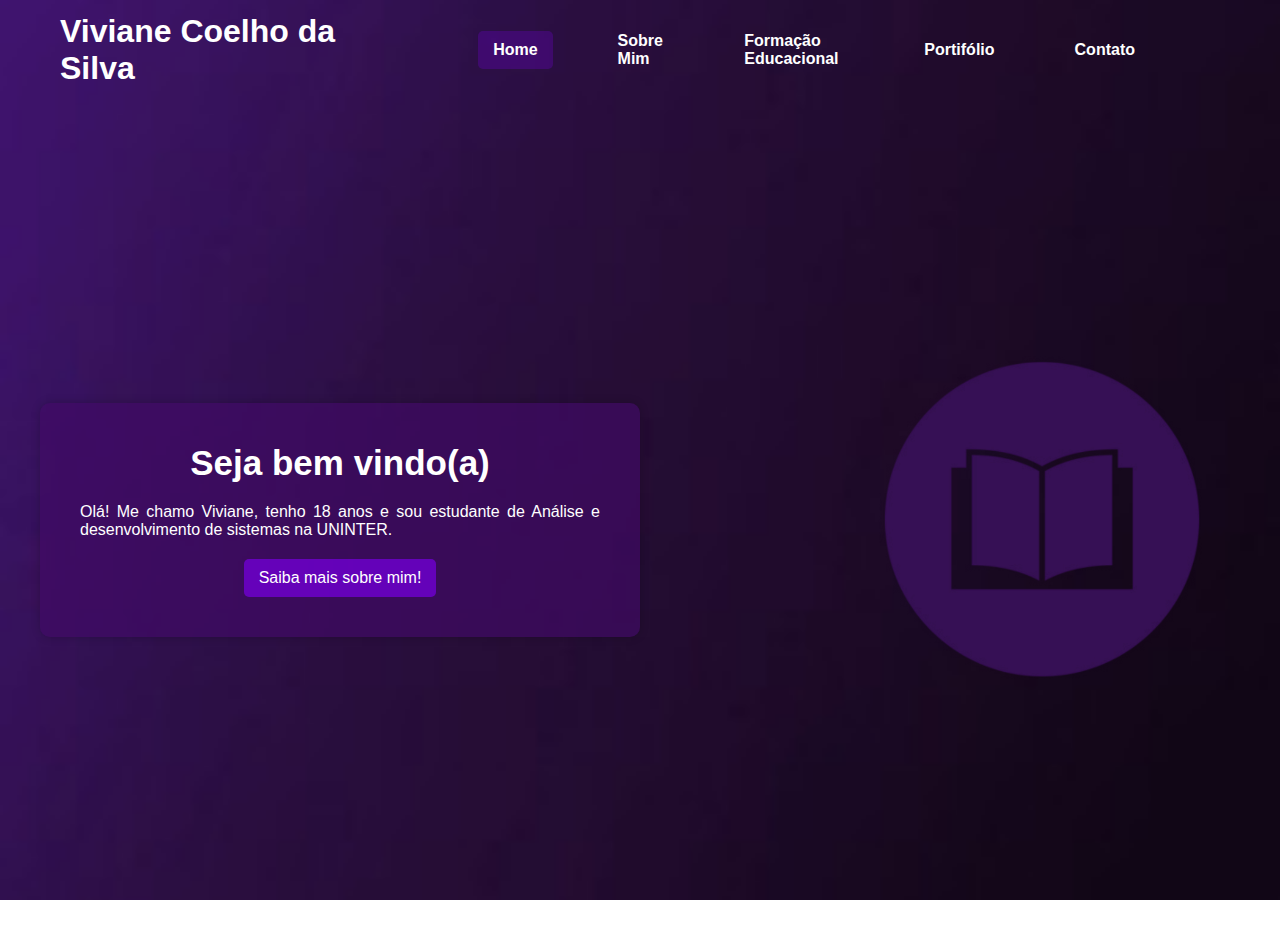
<file: index.html>
<!DOCTYPE html>
<html lang="pt-br">
<head>
    <meta charset="UTF-8">
    <meta name="viewport" content="width=device-width, initial-scale=1.0">
    <!-- NOME DA PÁGINA -->
    <title>Portifólio Viviane Coelho</title>
    <!-- LINK P/ CSS EXTERNO -->
    <link rel="stylesheet" type="text/css" href="estilo-principal.css">

</head> 
    
<body>

    <div class="all">

        <!-- MENU -->

        <div id="header">

            <!-- MEU NOME -->
            <div id="nome">
                <h1>Viviane Coelho da Silva</h1>
            </div>

            <!-- LINKS -->
            <div id="menu">
                <a href="index.html" class="pagina-atual">Home</a>
                <a href="sobremim.html">Sobre Mim</a>
                <a href="formacaoeducacional.html">Formação Educacional</a>
                <a href="portifolio.html">Portifólio</a>
                <a href="contato.html">Contato</a>
            </div>
        
        </div>

        <!-- CONTEÚDO PRINCIPAL -->
             
        <div id="principal">

            <div id="conteudo">

                <!-- PEQUENO TEXTO SOBRE MIM -->
                <div class="caixa-texto">
                    <h2>Seja bem vindo(a)</h2>
                    <p class="texto">Olá! Me chamo Viviane, tenho 18 anos e sou estudante de Análise e desenvolvimento de sistemas na UNINTER.</p>
                    <!-- BOTÃO P/ ACESSAR A PÁGINA SOBRE MIM -->
                    <a href="sobremim.html" class="sobre-mim">Saiba mais sobre mim!</a>
                </div>

                <!-- IMAGEM P/ DECORAR A PÁGINA -->
                <div class="imagem">
                    <img src="imagens/logo.png" class="imagem-pagina" alt="Foto da página">
                </div>

            </div>
        
        </div>

    </div>

   </body>

   </html>
</file>
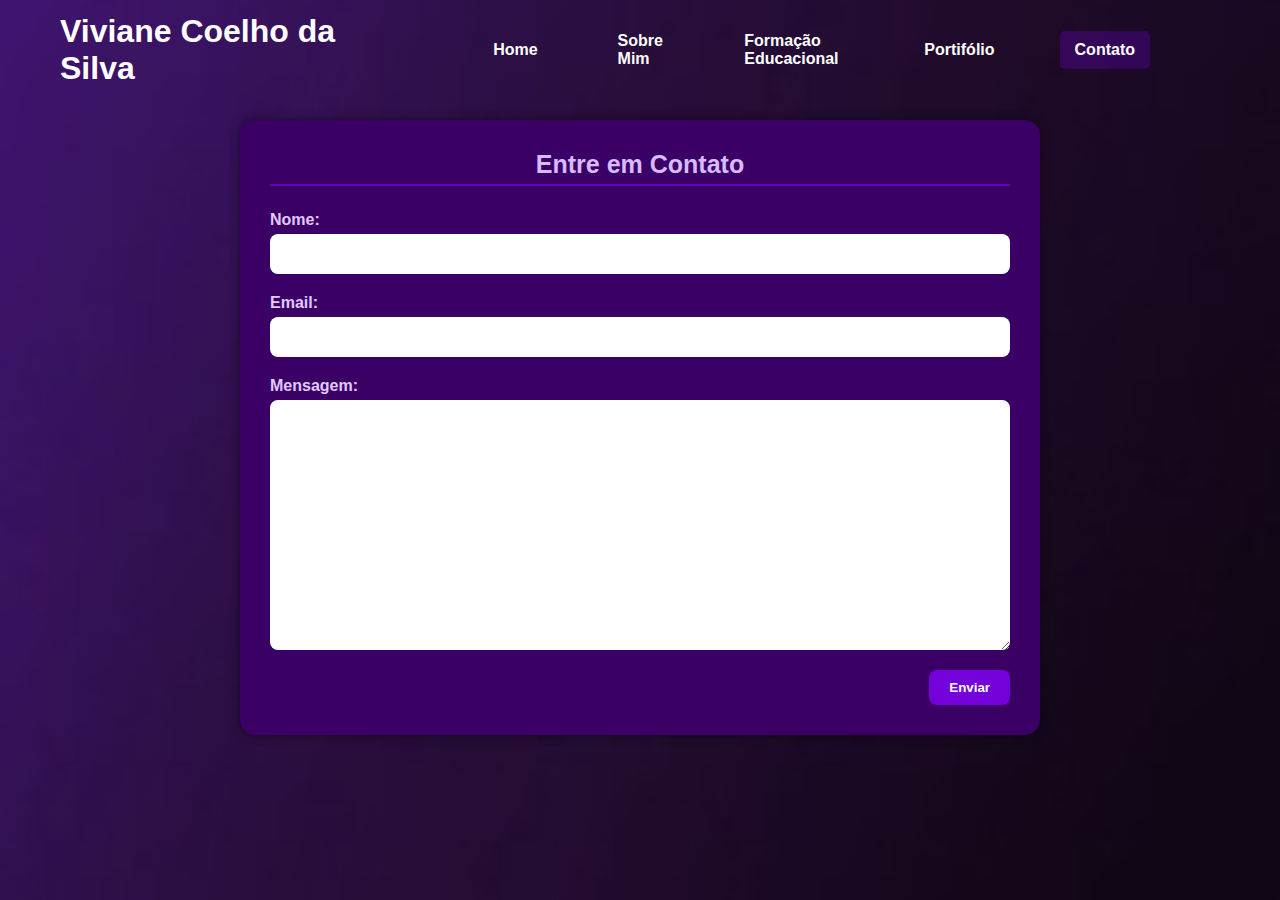
<file: contato.html>
<!DOCTYPE html>
<html lang="pt-br">
<head>
    <meta charset="UTF-8">
    <meta name="viewport" content="width=device-width, initial-scale=1.0">
    <!-- NOME DA PÁGINA -->
    <title>Contato</title>
    <!-- LINK P/ CSS EXTERNO -->
    <link rel="stylesheet" type="text/css" href="estilo-contato.css">

</head>

<body>

    <!-- MENU -->

    <div id="header">

        <!-- MEU NOME -->
        <div id="nome">
            <h1>Viviane Coelho da Silva</h1>
        </div>

        <!-- LINKS -->
        <div id="menu">
            <a href="index.html">Home</a>
            <a href="sobremim.html">Sobre Mim</a>
            <a href="formacaoeducacional.html">Formação Educacional</a>
            <a href="portifolio.html">Portifólio</a>
            <a href="contato.html" class="pagina-atual">Contato</a>
        </div>
        
    </div>

    <!-- FORMULÁRIO -->

        <div class="contato">
            <div class="caixa-form">
                <h2 class="titulo">Entre em Contato</h2>
                <form class="form">

                    <!-- CAMPO P/ NOME -->
                    <div class="informacoes">
                        <label for="nome">Nome:</label>
                        <input type="text" id="nome" name="nome" class="nome-usuario">
                    </div>

                    <!-- CAMPO P/ EMAIL -->
                    <div class="informacoes">
                        <label for="email">Email:</label>
                        <input type="email" id="email" name="email" class="email-usuario">
                    </div>

                    <!-- CAMPO P/ MENSAGEM -->
                    <div class="informacoes">
                        <label for="mensagem">Mensagem:</label>
                        <textarea id="mensagem" name="mensagem" class="mensagem-usuario"></textarea>
                    </div>

                    <!-- BOTÃO ENVIAR -->
                    <div class="caixa-botao">
                        <input type="submit" value="Enviar" class="botao">
                    </div>
                    
                </form>
            </div>
        </div>

</body>
</html>
</file>
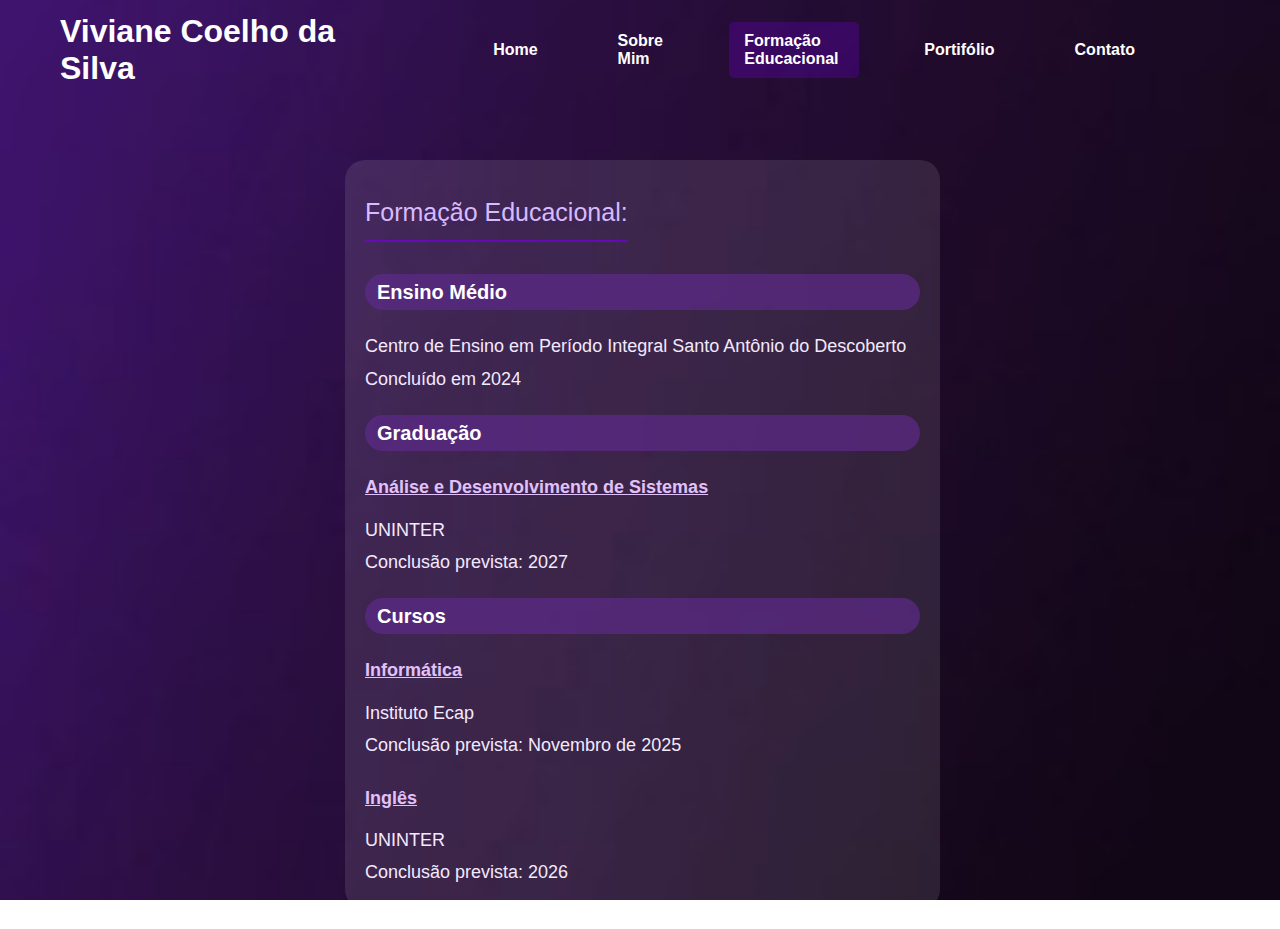
<file: formacaoeducacional.html>
<!DOCTYPE html>
<html lang="pt-br">
<head>
    <meta charset="UTF-8">
    <meta name="viewport" content="width=device-width, initial-scale=1.0">
    <title>Formação Educacional</title>
    <link rel="stylesheet" href="estilo-formacao.css">
</head>

<body>

    <!-- MENU -->

    <div id="header">

        <!-- MEU NOME -->
        <div id="nome">
            <h1>Viviane Coelho da Silva</h1>
        </div>

        <!-- LINKS -->
        <div id="menu">
            <a href="index.html">Home</a>
            <a href="sobremim.html">Sobre Mim</a>
            <a href="formacaoeducacional.html" class="pagina-atual">Formação Educacional</a>
            <a href="portifolio.html">Portifólio</a>
            <a href="contato.html">Contato</a>
        </div>

    </div>

    <!-- CONTEÚDO PRINCIPAL -->

    <div id="principal">

        <div class="informacoes">

            <span class="titulo">Formação Educacional:</span><br><br>

            <p class="destaque">Ensino Médio</p>
            <p>Centro de Ensino em Período Integral Santo Antônio do Descoberto</p>
            <p>Concluído em 2024</p>

            <p class="destaque2">Graduação</p>
            <p class="graduacao">Análise e Desenvolvimento de Sistemas</p>
            <p>UNINTER</p>
            <p>Conclusão prevista: 2027</p>

            <p class="destaque3">Cursos</p>

            <p class="curso">Informática</p>
            <p>Instituto Ecap</p>
            <p>Conclusão prevista: Novembro de 2025</p>

            <p class="curso">Inglês</p>
            <p>UNINTER</p>
            <p>Conclusão prevista: 2026</p>

        </div>

    </div>

</body>
</html>
</file>
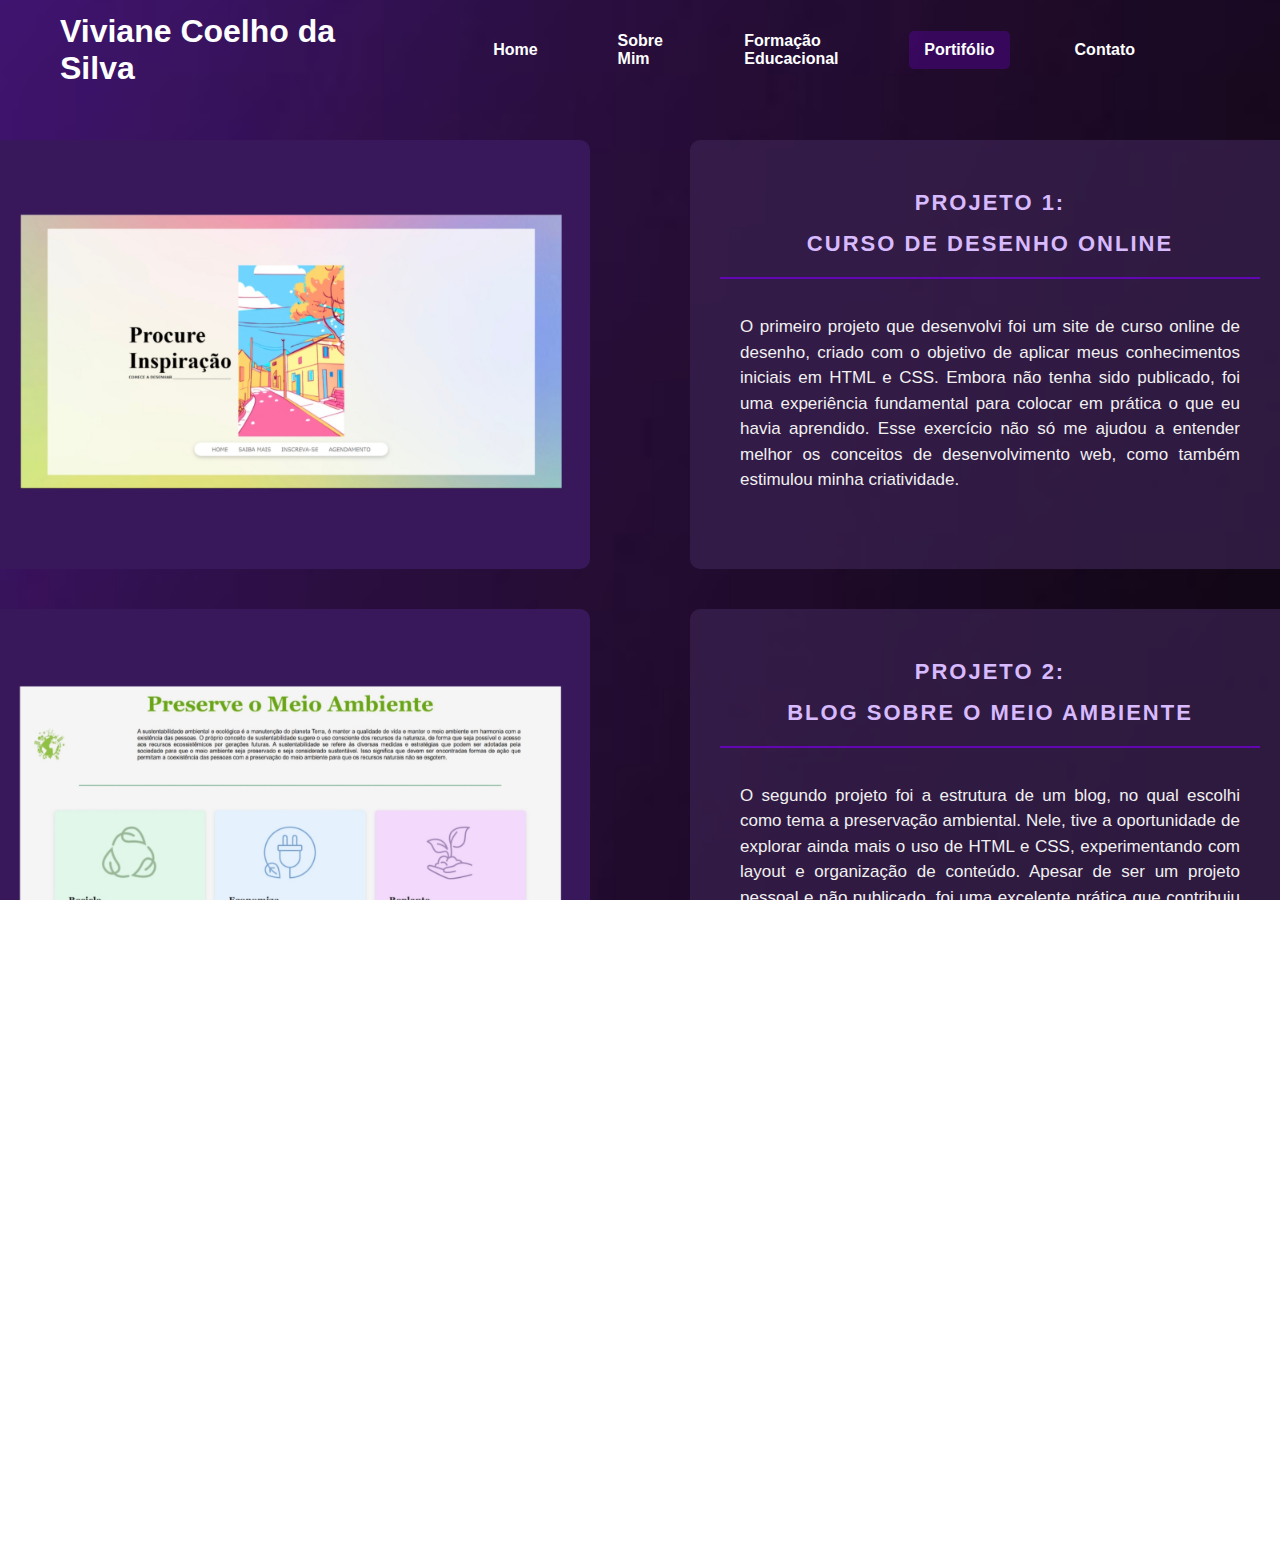
<file: portifolio.html>
<!DOCTYPE html>
<html lang="pt-br">
<head>
    <meta charset="UTF-8" />
    <meta name="viewport" content="width=device-width, initial-scale=1" />
    <!-- NOME DA PÁGINA -->
    <title>Portifólio</title>
    <!-- LINK P/ CSS EXTERNO -->
    <link rel="stylesheet" type="text/css" href="estilo-portifolio.css">
</head>

<body>

    <!-- MENU -->

    <div id="header">

        <!-- MEU NOME -->
        <div id="nome">
            <h1>Viviane Coelho da Silva</h1>
        </div>

        <!-- LINKS -->
        <div id="menu">
            <a href="index.html">Home</a>
            <a href="sobremim.html">Sobre Mim</a>
            <a href="formacaoeducacional.html">Formação Educacional</a>
            <a href="portifolio.html" class="pagina-atual">Portifólio</a>
            <a href="contato.html">Contato</a>
        </div>

    </div>

    <!-- CONTEÚDO PRINCIPAL -->

    <!-- PROJETO 1 -->
    <div id="portifolio">
        <div class="projeto1">
            <img src="imagens/projeto1.jpg" alt="projeto 1">

            <div class="descricao">
                <h2 class="numero-projeto">PROJETO 1:</h2>
                <h2 class="titulo-projeto">CURSO DE DESENHO ONLINE</h2>
                <p class="sobre-projeto">O primeiro projeto que desenvolvi foi um site de curso online de desenho, criado com o objetivo de aplicar meus conhecimentos iniciais em HTML e CSS. Embora não tenha sido publicado, foi uma experiência fundamental para colocar em prática o que eu havia aprendido. Esse exercício não só me ajudou a entender melhor os conceitos de desenvolvimento web, como também estimulou minha criatividade.</p>
            </div>

        </div>

        <!-- PROJETO 2 -->
        <div class="projeto2">
            <img src="imagens/projeto2.jpg" alt="projeto 2">

            <div class="descricao">
                <h2 class="numero-projeto">PROJETO 2:</h2>
                <h2 class="titulo-projeto">BLOG SOBRE O MEIO AMBIENTE</h2>
                <p class="sobre-projeto">O segundo projeto foi a estrutura de um blog, no qual escolhi como tema a preservação ambiental. Nele, tive a oportunidade de explorar ainda mais o uso de HTML e CSS, experimentando com layout e organização de conteúdo. Apesar de ser um projeto pessoal e não publicado, foi uma excelente prática que contribuiu muito para o meu desenvolvimento e entendimento da construção de páginas web.</p>
            </div>

        </div>

        <!-- PROJETO 3 -->
        <div class="projeto3">
            <img src="imagens/projeto3.jpg" alt="projeto 3">

            <div class="descricao">
                <h2 class="numero-projeto">PROJETO 3:</h2>
                <h2 class="titulo-projeto">FORMULÁRIO</h2>
                <p class="sobre-projeto">O terceiro projeto consistiu em uma página para preenchimento de formulário. Embora não tenha sido publicada, essa experiência me permitiu colocar em prática meus conhecimentos sobre a estrutura e funcionamento de formulários em HTML, consolidando meu aprendizado. Além de também utilizar conceitos básicos de CSS para deixar um visual mais agradável.</p>
            </div>

    </div>

</body>
</html>
</file>
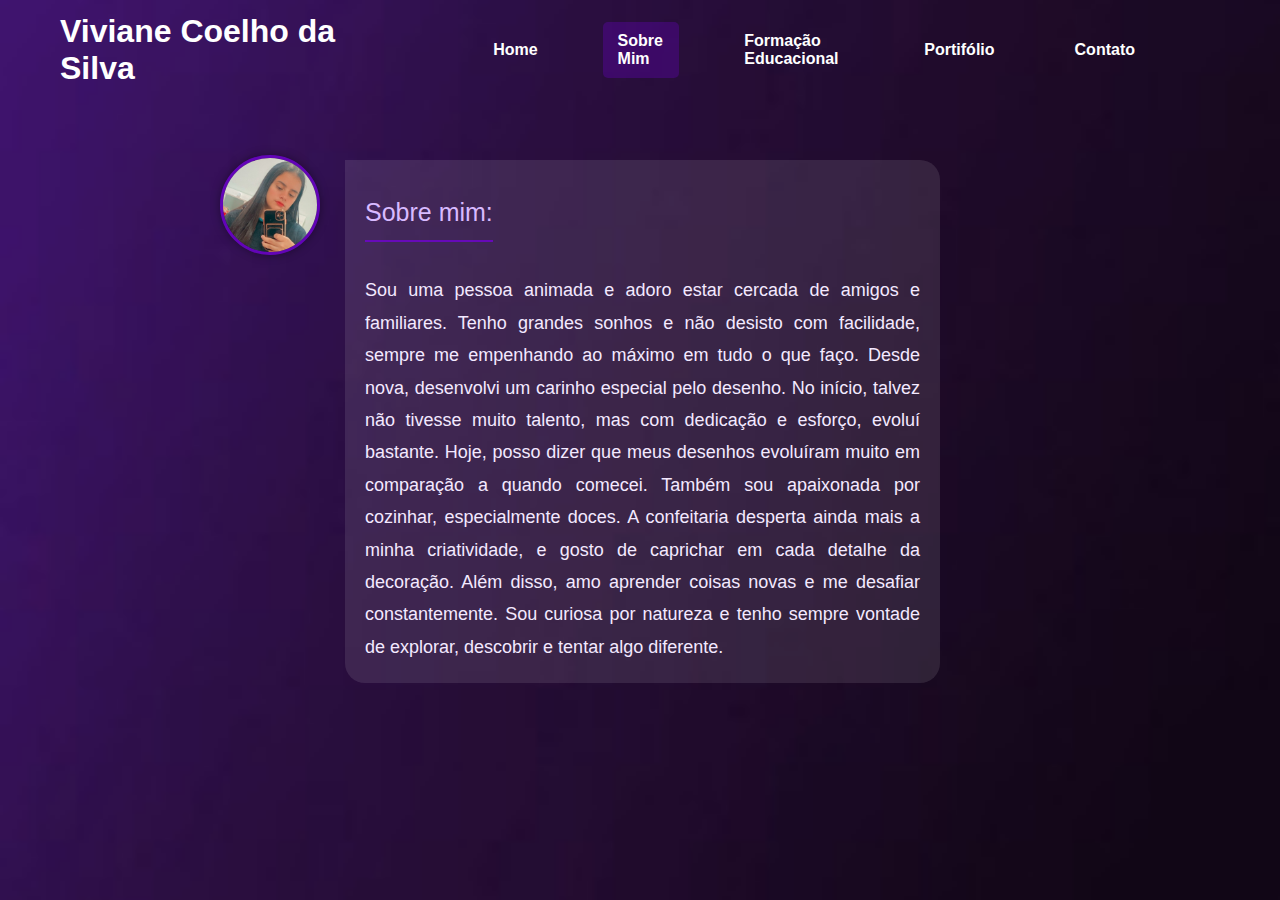
<file: sobremim.html>
<!DOCTYPE html>
<html lang="pt-br">
<head>
  <meta charset="UTF-8" />
  <meta name="viewport" content="width=device-width, initial-scale=1" />
  <!-- NOME DA PÁGINA -->
  <title>Sobre mim</title>
  <!-- LINK P/ CSS EXTERNO -->
  <link rel="stylesheet" type="text/css" href="estilo-sobremim.css">
</head>

<body>

    <!-- MENU -->

    <div id="header">

        <!-- MEU NOME -->
        <div id="nome">
            <h1>Viviane Coelho da Silva</h1>
        </div>

        <!-- LINKS -->
        <div id="menu">
            <a href="index.html">Home</a>
            <a href="sobremim.html" class="pagina-atual">Sobre Mim</a>
            <a href="formacaoeducacional.html">Formação Educacional</a>
            <a href="portifolio.html">Portifólio</a>
            <a href="contato.html">Contato</a>
        </div>
    </div>

    <!-- CONTEÚDO PRINCIPAL -->

    <div id="principal">

        <!-- IMAGEM -->
        <img src="imagens/foto.jpg" alt="Foto de Viviane" class="foto-perfil" />

        <!-- TEXTO -->
        <p class="texto">

        <span class="titulo">Sobre mim:</span><br /><br />

        Sou uma pessoa animada e adoro estar cercada de amigos e familiares. Tenho grandes sonhos e não desisto com facilidade, sempre me empenhando ao máximo em tudo o que faço.
        Desde nova, desenvolvi um carinho especial pelo desenho. No início, talvez não tivesse muito talento, mas com dedicação e esforço, evoluí bastante. Hoje, posso dizer que meus desenhos evoluíram muito em comparação a quando comecei.
        Também sou apaixonada por cozinhar, especialmente doces. A confeitaria desperta ainda mais a minha criatividade, e gosto de caprichar em cada detalhe da decoração.
        Além disso, amo aprender coisas novas e me desafiar constantemente. Sou curiosa por natureza e tenho sempre vontade de explorar, descobrir e tentar algo diferente.
        </p>

    </div>

</body>
</html>
</file>
<file: estilo-principal.css>
/***** LIMPANDO FORMATAÇÃO *****/

* {
    box-sizing: border-box;
    margin: 0;
    padding: 0;
}

/***** FORMATAÇÃO GERAL *****/

body, html {
  margin: 0;
  padding: 0;
  height: 100%;
  overflow-x: hidden;
  font-family: Arial, sans-serif;
}

.all {
    padding: 20px;
    min-height: 100vh;
    display: flex;
    flex-direction: column;
    align-items: center;
}

/***** DEFININDO IMAGEM DE FUNDO *****/

body{
    background-image: url('imagens/fundo.jpg');
    background-size: cover;
    background-position: center;
    background-repeat: no-repeat;
    background-attachment: fixed;
}

/***** HEADER *****/

#header {
    color: white;
    height: 60px;
    display: flex;
    justify-content: space-between;
    align-items: center;
    padding: 10px 20px;
    margin-bottom: 40px;
    width: 100%;
}

/* Meu nome */
#nome {
    text-align: left;
    padding: 0 20px;
}

/* Links do menu */
#menu {
    padding: 0 90px;
    display: flex;
    gap: 50px;
    align-items: center;
    justify-content: flex-end;
}

#menu a {
    color: white;
    padding: 10px 15px;
    border-radius: 5px;
    text-decoration: none;
    font-weight: bold;
    transition: background-color 0.3s, color 0.3s;
}

#menu a:hover {
    background-color: rgba(116, 0, 218, 0.278);
    color: white;
}

/* Página atual diferente no menu */
.pagina-atual{
    background-color: rgba(116, 0, 218, 0.278);
}

/***** CONTEÚDO PRINCIPAL *****/

/* Alinhando a página */
#principal {
    display: flex;
    justify-content: center;
    align-items: center;
    height: calc(100vh - 100px);
}

/* Definindo o layout (texto à esquerda e imagem à direita */
#conteudo {
    display: flex;
    align-items: center;
    gap: 200px;
}

/* Mensagem de boas vindas */
h2{
    color: white;
    font-family: System, sans-serif;
    font-size: 35px;
    margin-bottom: 20px;
}

.caixa-texto h2 {
    align-self: center;
    text-align: center;
    width: 100%;
}

/* Texto */
.caixa-texto {
    max-width: 600px;
    display: flex;
    flex-direction: column;
    align-items: flex-start;
    background-color: rgba(65, 10, 103, 0.67);
    color: white;
    text-align: justify;
    font-family:'Trebuchet MS', 'Lucida Sans Unicode', 'Lucida Grande', 'Lucida Sans', Arial, sans-serif;
    font-size: medium;
    padding: 40px;
    border-radius: 10px;
    box-shadow: 0 0 10px rgba(0, 0, 0, 0.2);
}

/* Imagem */
.imagem-pagina {
    width: 400px;
    height: 400px;
    object-fit: cover;
    border-radius: 10px;
}

/* Botão */
.sobre-mim {
    margin-top: 20px;
    padding: 10px 15px;
    background-color: rgba(116, 0, 218, 0.742);
    color: white;
    border-radius: 5px;
    text-decoration: none;
    transition: 0.3s;
    align-self: center;
}

.sobre-mim:hover {
    background-color: white;
    color: rgba(116, 0, 218, 0.742);
}

/***** AJUSTES P/ TELAS MENORES *****/

@media (max-width: 768px) {
    /* Ajustando o header */
    #header {
        flex-direction: column;
        align-items: center;
        height: auto;
        padding: 10px;
    }

    #nome {
        text-align: center;
        padding: 10px 0;
    }

    #menu {
        flex-direction: column;
        gap: 10px;
        padding: 10px 0;
        align-items: center;
    }

    #menu a {
        padding: 8px 12px;
        font-size: 14px;
    }

    /* Ajustando o conteúdo principal */
    #conteudo {
        flex-direction: column;
        gap: 20px;
        align-items: center;
    }

    /* Reduzindo o tamanho da imagem */
    .imagem-pagina {
        width: 250px;
        height: 250px;
    }

    .caixa-texto {
        padding: 20px;
        max-width: 90%;
    }

    .sobre-mim {
        align-self: center;
    }

    h2 {
        font-size: 25px;
    }
}
</file>
<file: estilo-contato.css>
/***** LIMPANDO FORMATAÇÕES *****/

* {
    box-sizing: border-box;
    margin: 0;
    padding: 0;
}

/***** FORMATAÇÃO GERAL *****/

body, html {
  margin: 0;
  padding: 0;
  height: 100%;
  overflow-x: hidden;
  font-family: Arial, sans-serif;
}

body {
    color: white;
    padding: 20px;
    min-height: 100vh;
    display: block;
    flex-direction: column;
    align-items: center;
}

/***** DEFININDO IMAGEM DE FUNDO *****/

body{
    background-image: url('imagens/fundo.jpg');
    background-size: cover;
    background-position: center;
    background-repeat: no-repeat;
    background-attachment: fixed;
}

/***** HEADER *****/

#header {
    color: white;
    height: 60px;
    display: flex;
    justify-content: space-between;
    align-items: center;
    padding: 10px 20px;
    margin-bottom: 40px;
    width: 100%;
}

/* Meu nome */
#nome {
    text-align: left;
    padding: 0 20px;
}

/* Links do menu */
#menu {
    padding: 0 90px;
    display: flex;
    gap: 50px;
    align-items: center;
    justify-content: flex-end;
}

#menu a {
    color: white;
    padding: 10px 15px;
    border-radius: 5px;
    text-decoration: none;
    font-weight: bold;
    transition: background-color 0.3s, color 0.3s;
}

#menu a:hover {
    background-color: rgba(116, 0, 218, 0.278);
    color: white;
}

/* Página atual diferente no menu */
.pagina-atual{
    background-color: rgba(116, 0, 218, 0.278);
}

/***** CONTEÚDO PRINCIPAL *****/

/* Caixa do formulário */
.caixa-form {
    background-color: rgb(58, 0, 102);
    padding: 30px;
    border-radius: 15px;
    max-width: 800px;
    width: 100%;
    flex-direction: column;
    align-items: center;
    box-shadow: 0 0 10px rgba(0,0,0,0.5);
}

/* Título */
.titulo {
    color: rgb(216, 186, 255);
    font-size: 25px;
    font-family: 'Trebuchet MS', 'Lucida Sans Unicode', 'Lucida Grande', 'Lucida Sans', Arial, sans-serif;
    margin-bottom: 20px;
    text-align: center;
    border-bottom: 2px solid rgba(116, 0, 218, 0.742);
    padding-bottom: 5px;
    width: 100%;
}

/* Campos de entrada do formulário */
input[type="text"], input[type="email"], textarea {
    width: 100%;
    padding: 8px;
    border-radius: 8px;
    border: none;
    outline: none;
    font-size: 15px;
    color: rgb(51, 51, 51);
}

textarea {
    resize: vertical;
    height: 150px;
}

/* Alinhando o formulário */
.contato {
    display: flex;
    justify-content: center;
    width: 100%;
}

/* Título */
.titulo {
    width: 100%;
    color: rgb(216, 186, 255);
    font-size: 25px;
    font-family: 'Trebuchet MS', sans-serif;
    text-align: center;
    margin-bottom: 25px;
    border-bottom: 2px solid rgba(116, 0, 218, 0.742);
    padding-bottom: 5px;
}

/* Labels (nome, email e mensagem) */
.informacoes {
    width: 100%;
    margin-bottom: 20px;
    display: flex;
    flex-direction: column;
}

.informacoes label {
    margin-bottom: 5px;
    font-weight: bold;
    color: #e0caff;
}

/* Campos de entrada do formulário */
input[type="text"], input[type="email"], textarea {
    width: 100%;
    padding: 8px;
    border-radius: 8px;
    border: none;
    outline: none;
    font-size: 15px;
    color: #333;
}

.nome-usuario, .email-usuario, .mensagem-usuario {
    width: 100%;
    padding: 10px;
    border: none;
    border-radius: 8px;
    font-size: 14px;
    color: rgb(51, 51, 51);
}

.nome-usuario, .email-usuario{
    height: 40px;
}

.mensagem-usuario {
    height: 250px;
    resize: vertical;
}

/* Botão enviar */
.caixa-botao {
    display: flex;
    justify-content: flex-end;
}

.botao {
    background-color: rgb(116, 0, 218);
    color: white;
    border: none;
    padding: 10px 20px;
    font-weight: bold;
    border-radius: 8px;
    cursor: pointer;
    transition: background-color 0.3s;
}

.botao:hover {
    background-color: rgb(94, 0, 179);
}

/***** AJUSTES P/ TELAS MENORES *****/

@media (max-width: 768px) {
    /* Ajustando o header */
    #header {
        flex-direction: column;
        align-items: center;
        height: auto;
        padding: 10px;
    }

    #nome {
        text-align: center;
        padding: 10px 0;
    }

    #menu {
        flex-direction: column;
        gap: 10px;
        padding: 10px 0;
        align-items: center;
    }

    #menu a {
        padding: 8px 12px;
        font-size: 14px;
    }

    /* Reduzindo o tamanho do título */
    .titulo {
        font-size: 20px;
    }

    /* Ajustando o tamanho do formulário */
    .caixa-form {
        padding: 20px;
    }

    input[type="text"], input[type="email"], textarea {
        width: 100%;
        font-size: 14px;
    }

    .caixa-botao {
        justify-content: center;
    }
}
</file>
<file: estilo-formacao.css>
/***** LIMPANDO FORMATAÇÕES *****/

* {
    box-sizing: border-box;
    margin: 0;
    padding: 0;
}

/***** FORMATAÇÃO GERAL *****/

body, html {
  margin: 0;
  padding: 0;
  height: 100%;
  overflow-x: hidden;
  font-family: Arial, sans-serif;
}

body {
    color: white;
    padding: 20px;
    min-height: 100vh;
    display: flex;
    flex-direction: column;
    align-items: center;
}

/***** DEFININDO IMAGEM DE FUNDO *****/

body{
    background-image: url('imagens/fundo.jpg');
    background-size: cover;
    background-position: center;
    background-repeat: no-repeat;
    background-attachment: fixed;
}

/***** HEADER *****/

#header {
    color: white;
    height: 60px;
    display: flex;
    justify-content: space-between;
    align-items: center;
    padding: 10px 20px;
    margin-bottom: 40px;
    width: 100%;
}

/* Meu nome */
#nome {
    text-align: left;
    padding: 0 20px;
}

/* Links do menu */
#menu {
    padding: 0 90px;
    display: flex;
    gap: 50px;
    align-items: center;
    justify-content: flex-end;
}

#menu a {
    color: white;
    padding: 10px 15px;
    border-radius: 5px;
    text-decoration: none;
    font-weight: bold;
    transition: background-color 0.3s, color 0.3s;
}

#menu a:hover {
    background-color: rgba(116, 0, 218, 0.278);
    color: white;
}

/* Página atual diferente no menu */
.pagina-atual{
    background-color: rgba(116, 0, 218, 0.278);
}

/***** CONTEÚDO PRINCIPAL *****/

#principal {
    position: relative;
    max-width: 600px;
    width: 100%;
    margin-top: 40px;
    padding-left: 5px;
    display: flex;
    justify-content: center;
}

/* Título */
.titulo {
    color: rgb(216, 186, 255);
    font-size: 25px;
    font-family: 'Trebuchet MS', 'Lucida Sans Unicode', 'Lucida Grande', 'Lucida Sans', Arial, sans-serif;
    display: inline-block;
    margin-top: 10px;
    border-bottom: 2px solid rgba(116, 0, 218, 0.742);
    padding-bottom: 5px;
}

/* Subtítulos (Ensino Médio e Cursos) */
.destaque, .destaque2, .destaque3 {
    color: white;
    background-color: rgba(93, 42, 138, 0.695);
    border-radius: 20px;
    padding: 0 12px;
    font-weight: bold;
    font-size: 20px;
    margin-bottom: 20px;
}

.destaque2, .destaque3 {
    margin-top: 20px;
}

/* Destacando os cursos */
.curso, .graduacao{
    font-weight: bold;
    margin-top: 20px;
    margin-bottom: 10px;
    display: block;
    color: rgb(225, 193, 250);
    text-decoration: underline;
}

/* Texto */
.informacoes {
    width: 100%;
    font-size: 18px;
    line-height: 1.8;
    font-family:'Trebuchet MS', 'Lucida Sans Unicode', 'Lucida Grande', 'Lucida Sans', Arial, sans-serif;
    text-align: justify;
    color: rgb(243, 233, 255);
    background-color: rgba(255, 255, 255, 0.1);
    padding: 20px;
    border-radius: 20px;
    position: relative;
    flex: 1;
}

/***** AJUSTES P/ TELAS MENORES *****/

@media (max-width: 768px) {
    /* Ajustando o header */
    #header {
        flex-direction: column;
        align-items: center;
        height: auto;
        padding: 10px;
    }

    #nome {
        text-align: center;
        padding: 10px 0;
    }

    #menu {
        flex-direction: column;
        gap: 10px;
        padding: 10px 0;
        align-items: center;
    }

    #menu a {
        padding: 8px 12px;
        font-size: 14px;
    }

    /* Ajustando o conteúdo principal */
    #principal {
        max-width: 90%;
        padding: 10px;
    }

    .titulo {
        font-size: 20px;
    }

    .destaque, .destaque2, .destaque3 {
        font-size: 16px;
        padding: 8px;
    }

    .curso, .graduacao {
        font-size: 16px;
        margin-top: 15px;
    }

    body {
        padding: 10px;
    }
}
</file>
<file: estilo-portifolio.css>
/***** LIMPANDO FORMATAÇÃO *****/

* {
    box-sizing: border-box;
    margin: 0;
    padding: 0;
}

/***** FORMATAÇÃO GERAL *****/

body, html {
    margin: 0;
    padding: 0;
    height: 100%;
    overflow-x: hidden;
    font-family: Arial, sans-serif;
}

body {
    padding: 20px;
    min-height: 100vh;
    display: flex;
    flex-direction: column;
    align-items: center;
}

/***** DEFININDO IMAGEM DE FUNDO *****/

body{
    background-image: url('imagens/fundo.jpg');
    background-size: cover;
    background-position: center;
    background-repeat: no-repeat;
    background-attachment: fixed;
}

/***** HEADER *****/

#header {
    color: white;
    height: 60px;
    display: flex;
    justify-content: space-between;
    align-items: center;
    padding: 10px 20px;
    margin-bottom: 40px;
    width: 100%;
}

/* Meu nome */
#nome {
    text-align: left;
    padding: 0 20px;
}

/* Links do menu */
#menu {
    padding: 0 90px;
    display: flex;
    gap: 50px;
    align-items: center;
    justify-content: flex-end;
}

#menu a {
    color: white;
    padding: 10px 15px;
    border-radius: 5px;
    text-decoration: none;
    font-weight: bold;
    transition: background-color 0.3s, color 0.3s;
}

#menu a:hover {
    background-color: rgba(116, 0, 218, 0.278);
    color: white;
}

/* Página atual diferente no menu */
.pagina-atual{
    background-color: rgba(116, 0, 218, 0.278);
}

/***** CONTEÚDO PRINCIPAL *****/

/* Projetos */
.projeto1, .projeto2, .projeto3 {
    display: flex;
    gap: 100px;
    justify-content: center;
    width: 100%;
    padding: 20px;
    position: relative;
}

/* Imagens */
.projeto1 img, .projeto2 img, .projeto3 img {
    width: 600px;
    height: auto;
    object-fit: contain;
    border-radius: 10px;
}

/* Descrição (título e texto) */
.descricao {
    width: 600px;
    background-color: rgba(59, 34, 81, 0.7);
    padding: 30px;
    border-radius: 10px;
    color: white;
    display: flex;
    flex-direction: column;
    gap: 15px;
    box-sizing: border-box;
    height: auto;
}

/* Título dos projetos */
.numero-projeto{
    font-size: 22px;
    font-weight: bold;
    color: rgb(216, 186, 255);
    padding-top: 20px;
    text-align: center;
    letter-spacing: 2px;
}

.titulo-projeto {
    font-size: 22px;
    font-weight: bold;
    color: rgb(216, 186, 255);
    padding-bottom: 20px;
    text-align: center;
    margin-bottom: 20px;
    letter-spacing: 2px;
    border-bottom: 2px solid rgba(116, 0, 218, 0.742);
}

/* Texto */
.sobre-projeto {
    width: 100%;
    font-size: 17px;
    line-height: 1.5;
    text-align: justify;
    padding: 0 20px;
    color: rgb(240, 240, 240);
}

/***** AJUSTES P/ TELAS MENORES *****/

@media (max-width: 768px) {
    /* Ajustando o header */
    #header {
        flex-direction: column;
        align-items: center;
        height: auto;
        padding: 10px;
    }

    #nome {
        text-align: center;
        padding: 10px 0;
    }

    #menu {
        flex-direction: column;
        gap: 10px;
        padding: 10px 0;
        align-items: center;
    }

    #menu a {
        padding: 8px 12px;
        font-size: 14px;
    }

    /* Ajustando o conteúdo principal */
    .projeto1, .projeto2, .projeto3 {
        flex-direction: column;
        align-items: center;
        gap: 20px;
    }

    .projeto1 img, .projeto2 img, .projeto3 img {
        width: 90%;
        max-width: 100%;
    }

    .descricao {
        width: 90%;
        padding: 20px;
    }
}
</file>
<file: estilo-sobremim.css>
/***** LIMPANDO FORMATAÇÕES *****/

* {
    box-sizing: border-box;
    margin: 0;
    padding: 0;
}

/***** FORMATAÇÃO GERAL *****/

body, html {
  margin: 0;
  padding: 0;
  height: 100%;
  overflow-x: hidden;
  font-family: Arial, sans-serif;
}

body {
    color: white;
    padding: 20px;
    min-height: 100vh;
    display: flex;
    flex-direction: column;
    align-items: center;
}

/***** DEFININDO IMAGEM DE FUNDO *****/

body{
    background-image: url('imagens/fundo.jpg');
    background-size: cover;
    background-position: center;
    background-repeat: no-repeat;
    background-attachment: fixed;
}

/***** HEADER *****/

#header {
    color: white;
    height: 60px;
    display: flex;
    justify-content: space-between;
    align-items: center;
    padding: 10px 20px;
    margin-bottom: 40px;
    width: 100%;
}

/* Meu nome */
#nome {
    text-align: left;
    padding: 0 20px;
}

/* Links do menu */
#menu {
    padding: 0 90px;
    display: flex;
    gap: 50px;
    align-items: center;
    justify-content: flex-end;
}

#menu a {
    color: white;
    padding: 10px 15px;
    border-radius: 5px;
    text-decoration: none;
    font-weight: bold;
    transition: background-color 0.3s, color 0.3s;
}

#menu a:hover {
    background-color: rgba(116, 0, 218, 0.278);
    color: white;
}

/* Página atual diferente no menu */
.pagina-atual{
    background-color: rgba(116, 0, 218, 0.278);
}

/***** CONTEÚDO PRINCIPAL *****/

#principal {
    position: relative;
    max-width: 600px;
    width: 100%;
    margin-top: 40px;
    padding-left: 5px;
    display: flex;
    justify-content: center;
}

/* Imagem */
.foto-perfil {
    position: absolute;
    top: -5px;
    left: -120px;
    width: 100px;
    height: 100px;
    border-radius: 50%;
    object-fit: cover;
    border: 3px solid rgba(116, 0, 218, 0.742);
    box-shadow: 0 0 10px rgba(0, 0, 0, 0.4);
}

/* Título */
.titulo {
    color: rgb(216, 186, 255);
    font-size: 25px;
    font-family: 'Trebuchet MS', 'Lucida Sans Unicode', 'Lucida Grande', 'Lucida Sans', Arial, sans-serif;
    display: inline-block;
    margin-top: 10px;
    border-bottom: 2px solid rgba(116, 0, 218, 0.742);
    padding-bottom: 5px;
}

/* Texto */
.texto {
    width: 100%;
    font-size: 18px;
    line-height: 1.8;
    font-family:'Trebuchet MS', 'Lucida Sans Unicode', 'Lucida Grande', 'Lucida Sans', Arial, sans-serif;
    text-align: justify;
    color: rgb(243, 233, 255);
    background-color: rgba(255, 255, 255, 0.1);
    padding: 20px;
    border-radius: 0 20px 20px 20px;
    position: relative;
    flex: 1;
}

/***** AJUSTES P/ TELAS MENORES *****/

@media (max-width: 768px) {
    /* Ajustando o header */
    #header {
        flex-direction: column;
        align-items: center;
        height: auto;
        padding: 10px;
    }

    #nome {
        text-align: center;
        padding: 10px 0;
    }

    #menu {
        flex-direction: column;
        gap: 10px;
        padding: 10px 0;
        align-items: center;
    }

    #menu a {
        padding: 8px 12px;
        font-size: 14px;
    }

    /* Ajustando o conteúdo principal */
    #principal {
        flex-direction: column;
        align-items: center;
        padding: 20px;
    }

    /* Ajustando a imagem */
    .foto-perfil {
        position: static;
        width: 80px;
        height: 80px;
        margin-bottom: 20px;
    }

    .titulo {
        font-size: 20px;
        text-align: center;
        margin-top: 10px;
    }

    .texto {
        font-size: 16px;
        padding: 15px;
        max-width: 90%;
        text-align: justify;
    }
}
</file>
